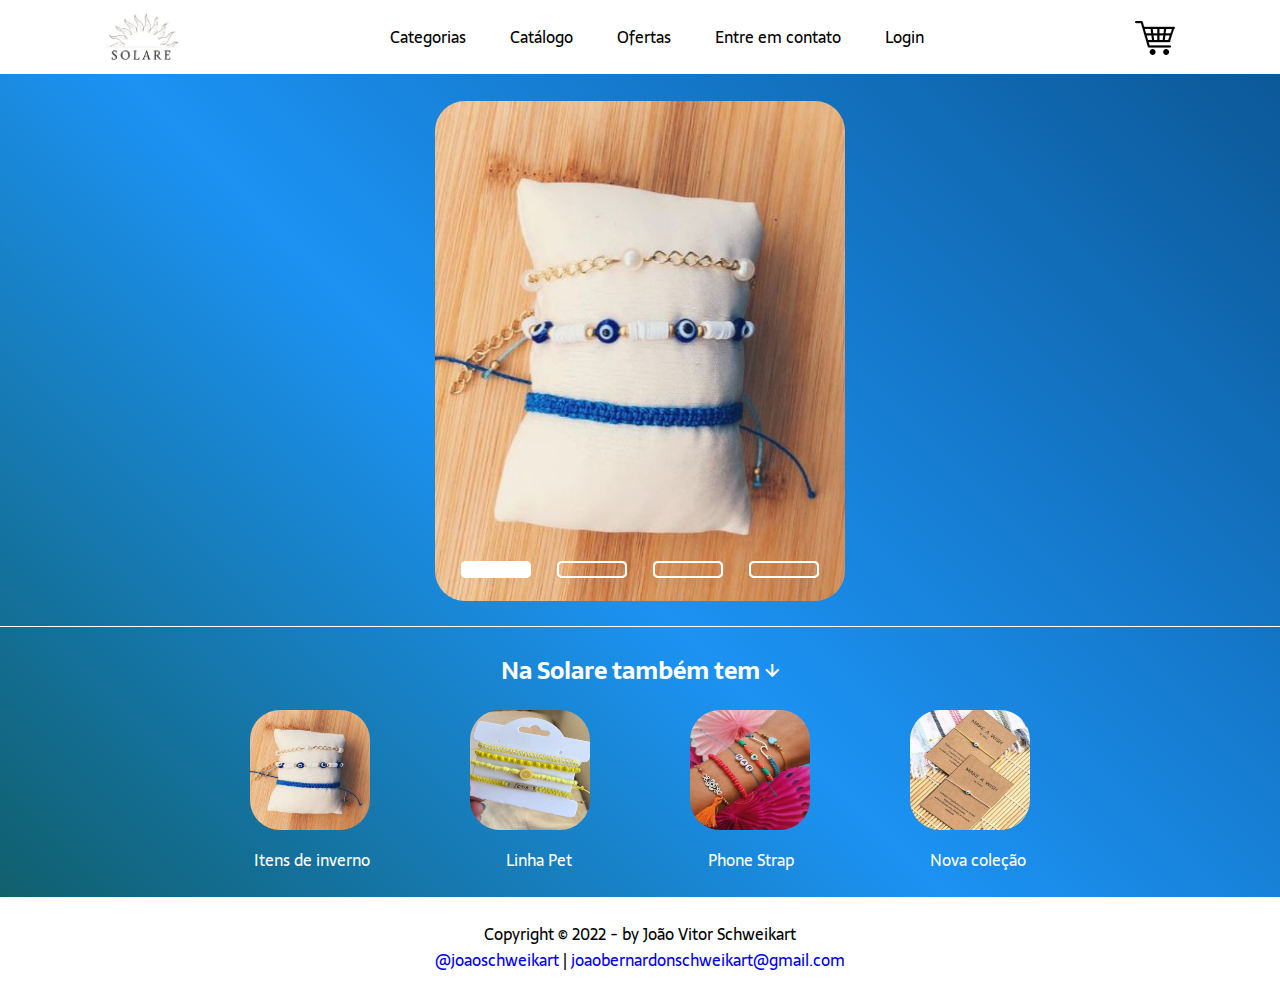
<file: index.html>
<!DOCTYPE html>
<html lang="pt-br">
<head>
    <meta charset="UTF-8">
    <meta name="viewport" content="width=device-width, initial-scale=1.0">
    <title>SOLARE</title>
    <link rel="stylesheet" href="estilos/style.css">
</head>
<body>
    <header class="cabecalho">
        <a href="index.html"><img class="logo" src="/imagens-solare/solarelogo.png" alt="Logo Solare"></a>
        <nav class="cabecaho-menu">
            <a class="cabecalho-item" href="categorias.html">Categorias</a>
            <a class="cabecalho-item" href="catalogo.html">Catálogo</a>
            <a class="cabecalho-item" href="oferta.html">Ofertas</a>
            <a class="cabecalho-item" href="contato.html">Entre em contato</a>
            <a class="cabecalho-item" href="login.html">Login</a>
        </nav>
        <a class="carrinho" href="carrinho.html"><img src="/imagens-solare/carrinho.png" alt=""></a>
    </header>
    <!--MAIN QUE ABRANGE TODOS OS CONTEÚDOS DO SITE-->
    <main class="conteudos">
        <!--SEÇÃO QUE ABRANGE APENAS O 1º CONTEÚDO DO SITE (SLIDER)-->
        <section class="slider">
            <!--DIV QUE ENGLOBA A CONSTRUÇÃO COMPLETA DOS SLIDES-->
            <div class="slides">
                <!--INPUTS QUE SELECIONAM CADA IMAGEM-->
                <input type="radio" name="slide" id="slide1" checked> 
                <input type="radio" name="slide" id="slide2">
                <input type="radio" name="slide" id="slide3">
                <input type="radio" name="slide" id="slide4">
                <!--IMAGENS DO CARROSSEL-->
                <img class="slide s1" src="/imagens-acessorios/Capturar.JPG" alt="Pulseira 1">           
                <img class ="slide" src="/imagens-acessorios/Capturar1.JPG" alt="Pulseira 2">
                <img class ="slide" src="/imagens-acessorios/Capturar2.JPG" alt="Pulseira 3">
                <img class ="slide" src="/imagens-acessorios/Capturar3.JPG" alt="Pulseira 4">
                <!--BACKGROUNDS DOS LABELS QUANDO SELECIONADOS-->
                <div class="backgrounds">
                    <div class="background1"></div>
                    <div class="background2"></div>
                    <div class="background3"></div>
                    <div class="background4"></div>
                </div>
                <!--BOTÕES LABEL QUE SE REFEREM AOS INPUTS ESCONDIDOS-->
                <div class="navegacao">
                    <label for="slide1" class="barras"></label>
                    <label for="slide2" class="barras"></label>
                    <label for="slide3" class="barras"></label>
                    <label for="slide4" class="barras"></label>
                </div>
            </div>
        </section>
        <!--SEÇÃO QUE ABRANGE APENAS O 2º CONTEUDO DO SITE-->
        <section class="conteudo-2">
            <h2 class="2-titulo">Na Solare também tem &darr;</h2>
            <!--DIV QUE ABRANGE AS CATEGORIAS DE PRODUTOS-->
            <div class="categorias">
                <a href=""><img src="/imagens-acessorios/Capturar.JPG" alt="Pulseira 1" id="categoria1"></a>
                <a href=""><img src="/imagens-acessorios/Capturar1.JPG" alt="Pulseira 2" id="categoria2"></a>
                <a href=""><img src="/imagens-acessorios/Capturar2.JPG" alt="Pulseira 3" id="categoria3"></a>
                <a href=""><img src="/imagens-acessorios/Capturar3.JPG" alt="Pulseira 4" id="categoria4"></a>
            </div>
            <!--DIV QUE ABRANGE OS NOMES DAS CATEGORIAS DE PRODUTOS-->
            <div class="navegacao-2">
                <a href="">Itens de inverno</a>
                <a href="">Linha Pet</a>
                <a href="">Phone Strap</a>
                <a href="">Nova coleção</a>
            </div>
        </section>
    </main>
    <footer class="rodape">
        <p>Copyright &copy; 2022 - by João Vitor Schweikart</p>
        <p><a href="https://www.instagram.com/joaoschweikart/" target="_blank">@joaoschweikart</a> | <a href="mailto:joaobernardonschweikart@gmail.com?subjecttext">joaobernardonschweikart@gmail.com</a><p>
    </footer>
    <script src="script.js"></script>
</body>
</html>
</file>
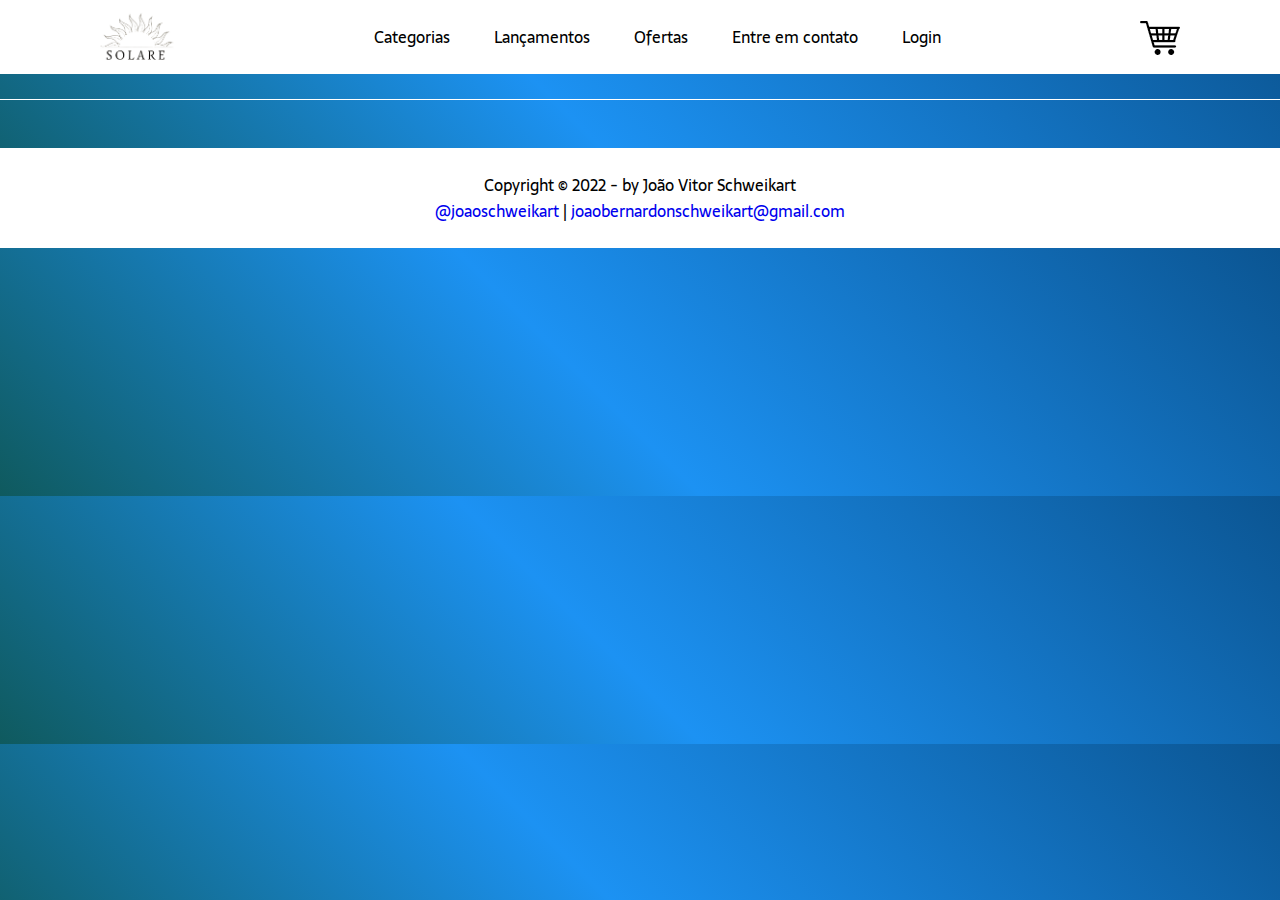
<file: carrinho.html>
<!DOCTYPE html>
<html lang="pt-br">
<head>
    <meta charset="UTF-8">
    <meta name="viewport" content="width=device-width, initial-scale=1.0">
    <title>SOLARE</title>
    <link rel="stylesheet" href="estilos/style.css">
</head>
<body>
    <header class="cabecalho">
        <a href="index.html"><img class="logo" src="/imagens-solare/solarelogo.png" alt="Logo Solare"></a>
        <nav class="cabecaho-menu">
            <a class="cabecalho-item" href="categorias.html">Categorias</a>
            <a class="cabecalho-item" href="catalogo.html">Lançamentos</a>
            <a class="cabecalho-item" href="oferta.html">Ofertas</a>
            <a class="cabecalho-item" href="contato.html">Entre em contato</a>
            <a class="cabecalho-item" href="login.html">Login</a>
        </nav>
        <a class="carrinho" href="carrinho.html"><img src="/imagens-solare/carrinho.png" alt=""></a>
    </header>
    <main class="conteudo">
        <section class="conteudo-1">

        </section>
        <section class="conteudo-2">
        
        </section>
    </main>
    <footer class="rodape">
        <p>Copyright &copy; 2022 - by João Vitor Schweikart</p>
        <p><a href="https://www.instagram.com/joaoschweikart/" target="_blank">@joaoschweikart</a> | <a href="mailto:joaobernardonschweikart@gmail.com?subjecttext">joaobernardonschweikart@gmail.com</a><p>
    </footer>
</body>
</html>
</file>
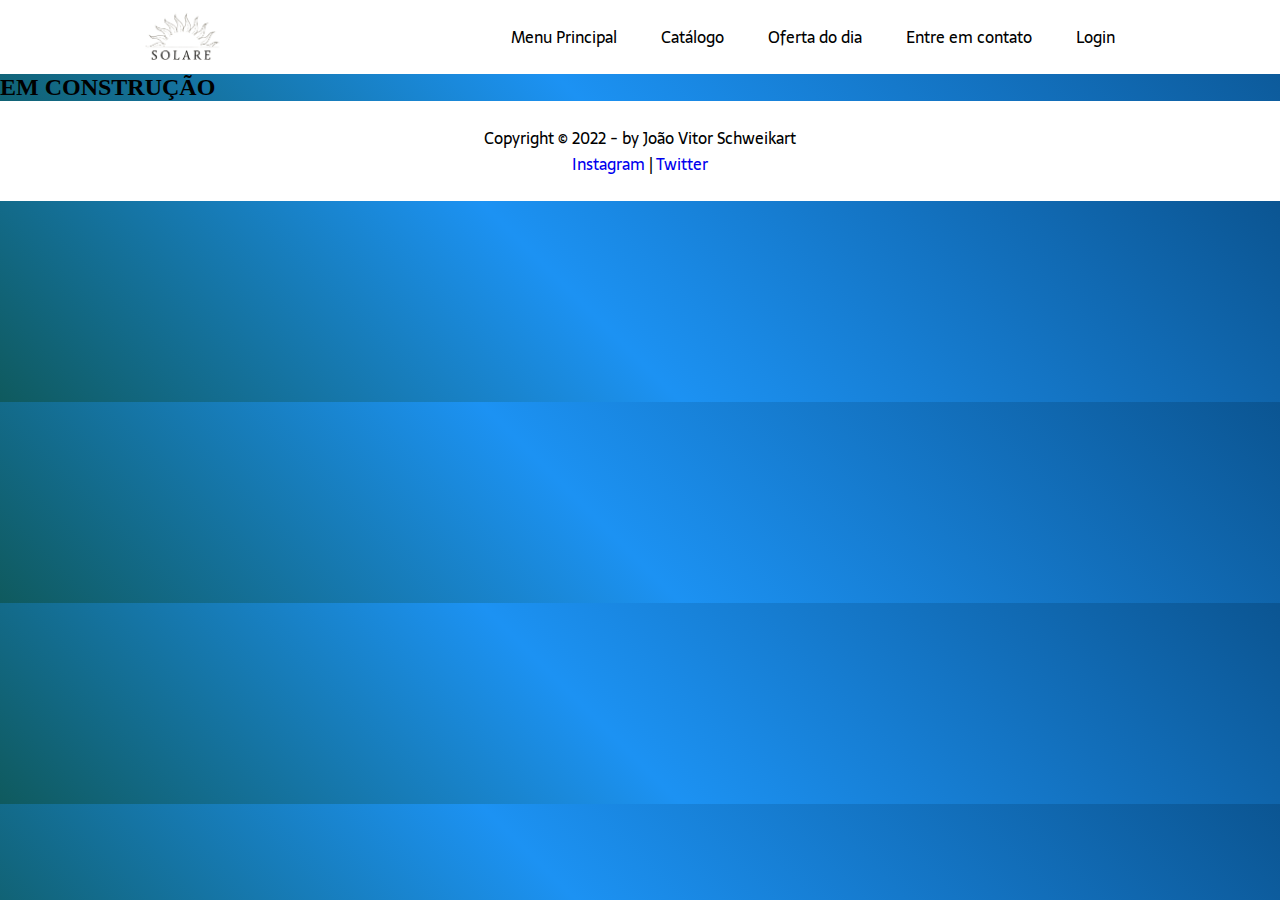
<file: catalogo.html>
<!DOCTYPE html>
<html lang="pt-br">
<head>
    <meta charset="UTF-8">
    <meta name="viewport" content="width=device-width, initial-scale=1.0">
    <title>SITE - SOLARE</title>
    <link rel="stylesheet" href="estilos/style.css">
</head>
<body>
    <header>
        <header class="cabecalho">
            <a href="index.html"><img class="logo" src="/imagens-solare/solarelogo.png" alt="Logo Solare"></a>
            <nav class="cabecaho-menu">
                <a class="cabecalho-item" href="index.html">Menu Principal</a>
                <a class="cabecalho-item" href="catalogo.html">Catálogo</a>
                <a class="cabecalho-item" href="oferta.html">Oferta do dia</a>
                <a class="cabecalho-item" href="contato.html">Entre em contato</a>
                <a class="cabecalho-item" href="login.html">Login</a>
            </nav>
        </header>
    </header>
    <main>
        <section>
            <h2>EM CONSTRUÇÃO</h2>
        </section>
    </main>
    <footer>
        <p>Copyright &copy; 2022 - by João Vitor Schweikart</p>
    <p><a href="https://www.instagram.com/joaoschweikart/" target="_blank">Instagram</a> | <a href="https://twitter.com/joaoschweikart" target="_blank">Twitter</a></p>
    </footer>
</body>
</html>
</file>
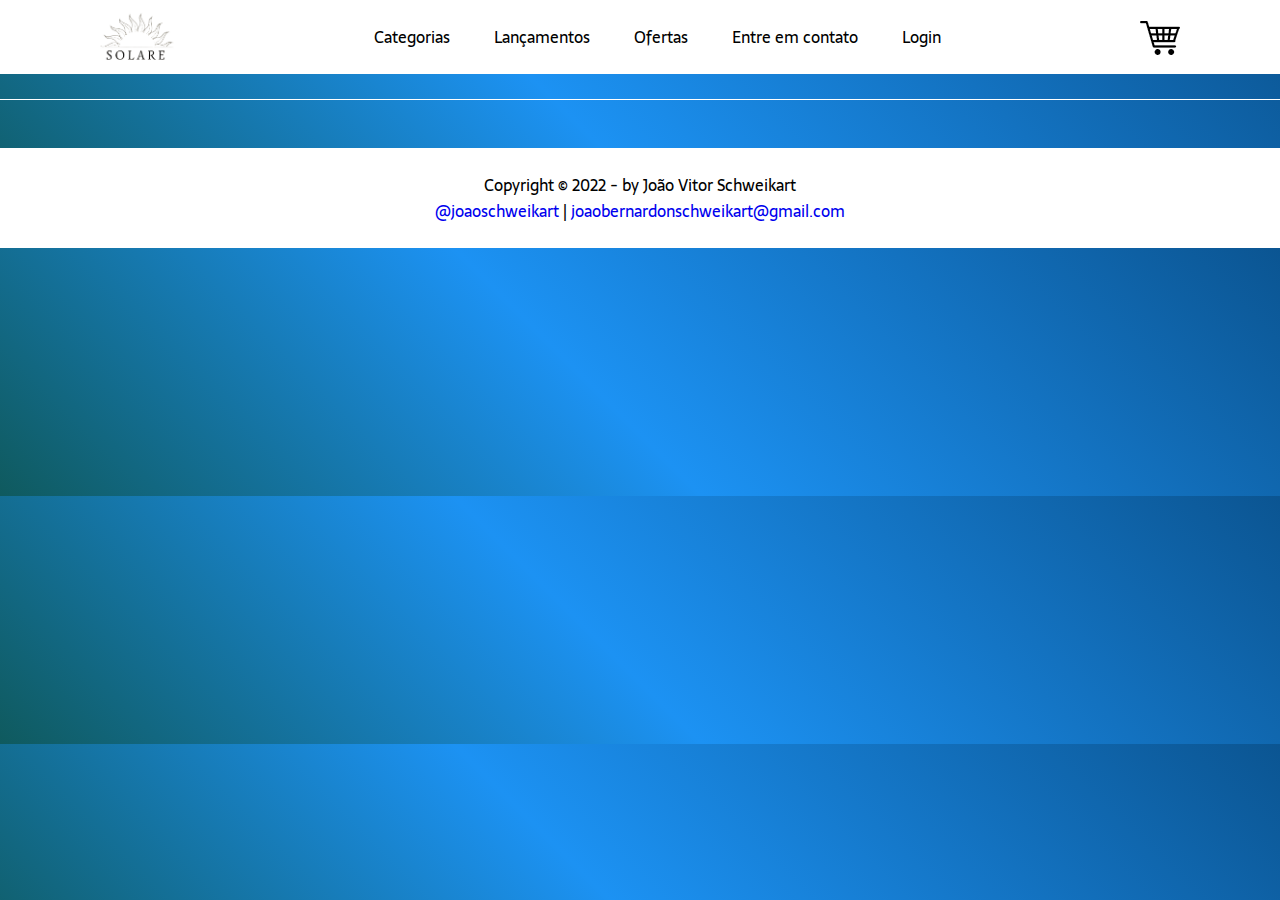
<file: categorias.html>
<!DOCTYPE html>
<html lang="pt-br">
<head>
    <meta charset="UTF-8">
    <meta name="viewport" content="width=device-width, initial-scale=1.0">
    <title>SOLARE</title>
    <link rel="stylesheet" href="estilos/style.css">
</head>
<body>
    <header class="cabecalho">
        <a href="index.html"><img class="logo" src="/imagens-solare/solarelogo.png" alt="Logo Solare"></a>
        <nav class="cabecaho-menu">
            <a class="cabecalho-item" href="index.html">Categorias</a>
            <a class="cabecalho-item" href="catalogo.html">Lançamentos</a>
            <a class="cabecalho-item" href="oferta.html">Ofertas</a>
            <a class="cabecalho-item" href="contato.html">Entre em contato</a>
            <a class="cabecalho-item" href="login.html">Login</a>
        </nav>
        <a class="carrinho" href="carrinho.html"><img src="/imagens-solare/carrinho.png" alt=""></a>
    </header>
    <main class="conteudo">
        <section class="conteudo-1">

        </section>
        <section class="conteudo-2">
        
        </section>
    </main>
    <footer class="rodape">
        <p>Copyright &copy; 2022 - by João Vitor Schweikart</p>
        <p><a href="https://www.instagram.com/joaoschweikart/" target="_blank">@joaoschweikart</a> | <a href="mailto:joaobernardonschweikart@gmail.com?subjecttext">joaobernardonschweikart@gmail.com</a><p>
    </footer>
</body>
</html>
</file>
<file: estilos/style.css>
@import url('https://fonts.googleapis.com/css2?family=Sarala&family=Titillium+Web&display=swap');

* {
    margin: 0;
    padding: 0;
    box-sizing: border-box;
    text-decoration: none;
}

body {
    font-size: 100%;
    background: linear-gradient(45deg, #0f5a5e 0%, #1c92f3 46%, #0b5592 100%);
}

.logo {
    height: 50px;
}

.carrinho {
    height: 32px;
}

.cabecalho {
    display: flex;
    flex-direction: row;
    align-items: center;
    justify-content: space-around;
    padding: 10px;
    background-color: white;
}

.cabecalho-menu {
    display: flex;
    gap: 32px;
}

.cabecalho-item {
    font-family: Sarala, sans-serif;
    color: black;
    padding: 0px 20px 0px 20px;
}

.conteudos {
    font-family: Sarala, sans-serif;
    color: white;
    font-weight: 200px;
}

.slider {
    height: 500px;
    width: 410px;
    border-radius: 30px;
    overflow: hidden;
    margin: 0 auto;
    margin-top: 20pt;
}

.navegacao {
    position: absolute;
    margin-top: 445px;
    display: flex;
    align-items: center;
    justify-content: space-around;
}

.barras {
    width: 70px;
    height: 17px;
    border: 2px solid white;
    margin: 15px 0px 0px 26px;
    border-radius: 5px;
    cursor: pointer;
    transition: 1s;
}

.barras:hover {
    background-color: white;
}

.slides input {
    display: none;
}

.slides {
    display: flex;
    flex-direction: row;
    width: 400%;
    height: 100%;
}

.slide {
    width: 25%;
    transition: 1s;
}

.slide img {
    width: 410px;
    height: 500px;
}

#slide1:checked ~ .s1 {
    margin-left: 0;
}

#slide2:checked ~ .s1 {
    margin-left: -25%;
}

#slide3:checked ~ .s1 {
    margin-left: -50%;
}

#slide4:checked ~ .s1 {
    margin-left: -75%;
}

.backgrounds {
    position: absolute;
    margin-top: 445px;
    display: flex;
    align-items: center;
    justify-content: space-around;
}

.backgrounds div {
    width: 70px;
    height: 17px;
    border: 2px solid white;
    margin: 15px 0px 0px 26px;
    border-radius: 5px;
    cursor: pointer;
    transition: 1s;
}

#slide1:checked ~ .backgrounds .background1{
    background-color: white;
}

#slide2:checked ~ .backgrounds .background2{
    background-color: white;
}

#slide3:checked ~ .backgrounds .background3{
    background-color: white;
}

#slide4:checked ~ .backgrounds .background4{
    background-color: white;
}

.conteudo-2 {
    display: flex;
    flex-direction: column;
    align-items: center;
    justify-content: space-around;
    padding: 24px;
    text-align: center;
    border-top: 1px solid white;
    margin-top: 25px;
}

.categorias {
    display: flex;
    flex-direction: row;
    align-items: center;
    justify-content: space-around;
}

.categorias img {
    width: 120px;
    height: 120px;
    margin: 20px 50px 0px 50px;
    border-radius: 30px;
}

.navegacao-2{
    display: flex;
    flex-direction: row;
    align-items: center;
    justify-content: space-around;
}

.navegacao-2 a {
    margin: 10px 68px 0px 68px;
    text-decoration: none;
    color: white;
}

footer {
    display: flex;
    flex-direction: column;
    align-items: center;
    justify-content: space-around;
    padding: 24px;
    background-color: white;
    font-family: Sarala, sans-serif;
    color: black;
    font-weight: 200px;
}
</file>
